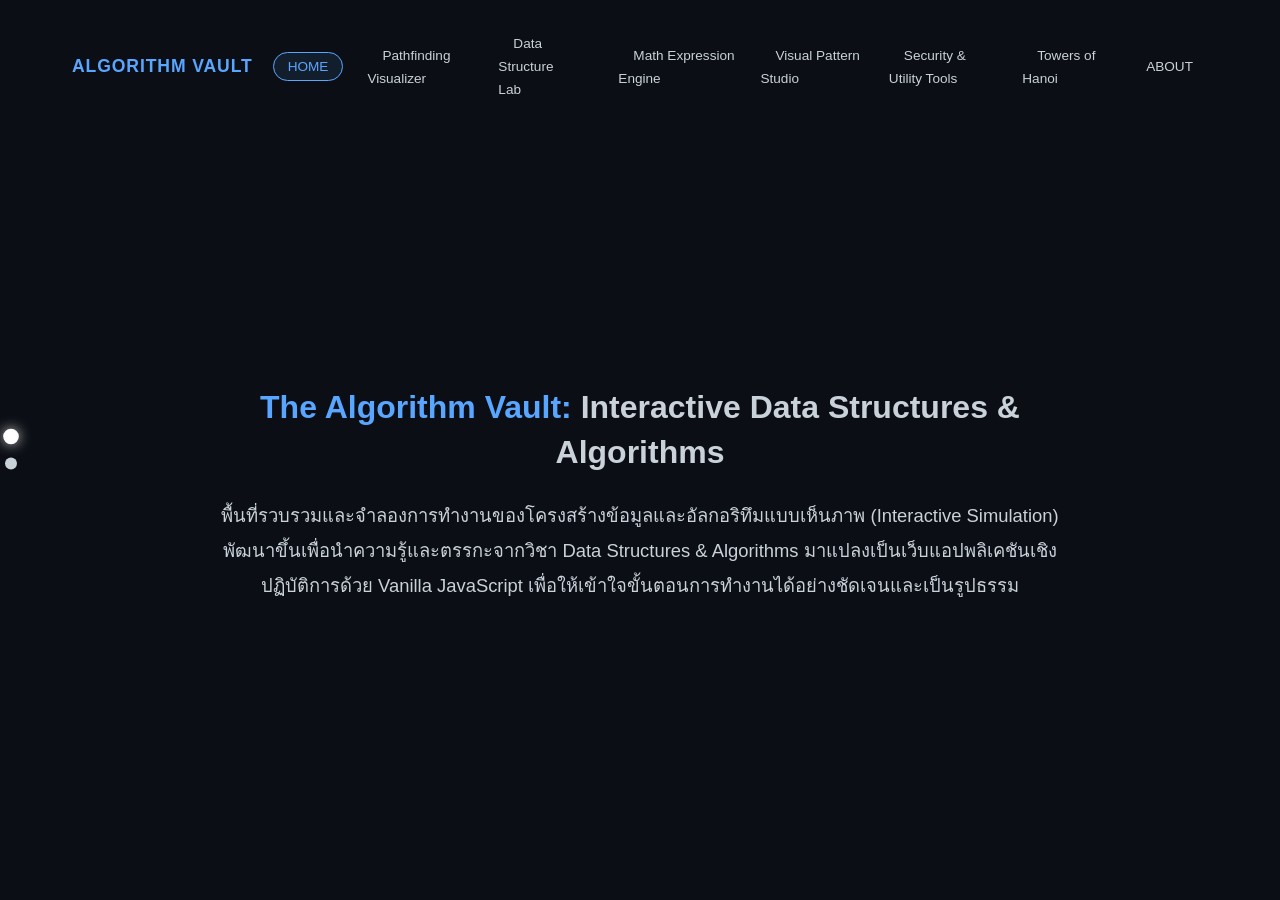
<file: frontend-web/index.html>
<!DOCTYPE html>
<html lang="th">

<head>
    <meta charset="UTF-8">
    <meta name="viewport" content="width=device-width, initial-scale=1.0">
    <title>The Algorithm Vault</title>
    
    <link rel="stylesheet" href="./styles/StyleMenu.css">
    <link rel="stylesheet" href="./styles/StyleIntroduction.css">
    <link rel="stylesheet" href="https://fonts.googleapis.com/css2?family=Material+Symbols+Outlined" />
</head>

<body>
    <nav id="content-placeholder"></nav>

    <nav id="paginative"></nav>

    <div class="container">
        <section class="page one">
            <div class="introduction">
                <h1><span class="h">The Algorithm Vault:</span> Interactive Data Structures & Algorithms</h1>
                <article>
                    พื้นที่รวบรวมและจำลองการทำงานของโครงสร้างข้อมูลและอัลกอริทึมแบบเห็นภาพ (Interactive Simulation) พัฒนาขึ้นเพื่อนำความรู้และตรรกะจากวิชา Data Structures & Algorithms มาแปลงเป็นเว็บแอปพลิเคชันเชิงปฏิบัติการด้วย Vanilla JavaScript เพื่อให้เข้าใจขั้นตอนการทำงานได้อย่างชัดเจนและเป็นรูปธรรม
                </article>
            </div>
        </section>

        <section class="page two">
            <div>
                <h1>The Algorithm Vault</h1>
                <p class="intro">บันทึกการเดินทางจากตรรกะพื้นฐานสู่สถาปัตยกรรมซอฟต์แวร์</p>

                <div class="card-wrapper">

                <div class="grid-container">
                    <div class="card" id="Path" onclick="">
                        <div class="icon-box">
                            <svg viewBox="0 0 24 24" fill="none" stroke="#3fb950" stroke-width="2"
                                stroke-linecap="round" stroke-linejoin="round">
                                <path d="M4 11a9 9 0 0 1 9 9"></path>
                                <path d="M4 4a16 16 0 0 1 16 16"></path>
                                <circle cx="5" cy="19" r="1"></circle>
                            </svg>
                        </div>
                        <h3>Pathfinding Visualizer</h3>
                        <p>การแสดงผล Dijkstra & A* อัลกอริทึมในการค้นหาเส้นทางที่สั้นที่สุด</p>
                        <a href="./workpiece/Pathfinding Visualizer/Layout_Pathfinding_Visualizer.html"
                            class="stretched-link"></a>
                    </div>

                    <div class="card">
                        <div class="icon-box">
                            <svg viewBox="0 0 24 24" fill="none" stroke="#58a6ff" stroke-width="2">
                                <circle cx="18" cy="5" r="3"></circle>
                                <circle cx="6" cy="12" r="3"></circle>
                                <circle cx="18" cy="19" r="3"></circle>
                                <line x1="8.59" y1="13.51" x2="15.42" y2="17.49"></line>
                                <line x1="15.41" y1="6.51" x2="8.59" y2="10.49"></line>
                            </svg>
                        </div>
                        <h3>Data Structure Lab</h3>
                        <p>จำลองการทำงานของ Linked List และ Stack ที่สร้างขึ้นเองด้วย Java</p>
                        <a href="./workpiece/Linked List or Stack/Linked_List_AND_Stack.html"
                            class="stretched-link"></a>
                    </div>

                    <div class="card">
                        <div class="icon-box">
                            <svg viewBox="0 0 24 24" fill="none" stroke="#f0883e" stroke-width="2">
                                <rect x="4" y="2" width="16" height="20" rx="2"></rect>
                                <line x1="8" y1="6" x2="16" y2="6"></line>
                                <line x1="16" y1="14" x2="16" y2="18"></line>
                                <path d="M8 10h.01"></path>
                                <path d="M12 10h.01"></path>
                                <path d="M16 10h.01"></path>
                                <path d="M8 14h.01"></path>
                                <path d="M12 14h.01"></path>
                                <path d="M8 18h.01"></path>
                                <path d="M12 18h.01"></path>
                            </svg>
                        </div>
                        <h3>Math Expression Engine</h3>
                        <p>ระบบแปลง Infix เป็น Postfix และการคำนวณนิพจน์คณิตศาสตร์ที่ซับซ้อน</p>
                        <a href="./workpiece/Infix to Posfix/calculatorlogic.html"
                            class="stretched-link"></a>
                    </div>

                    <div class="card">
                        <div class="icon-box">
                            <svg viewBox="0 0 24 24" fill="none" stroke="#bc8cff" stroke-width="2">
                                <path
                                    d="M12 2l3.09 6.26L22 9.27l-5 4.87 1.18 6.88L12 17.77l-6.18 3.25L7 14.14 2 9.27l6.91-1.01L12 2z">
                                </path>
                            </svg>
                        </div>
                        <h3>Visual Pattern Studio</h3>
                        <p>การสร้างงานศิลปะเชิงเรขาคณิตด้วย Nested Loops และตรรกะคณิตศาสตร์</p>
                        <a href="./workpiece/Neated Loops/Pattern_Studio.html"
                            class="stretched-link"></a>
                    </div>

                    <div class="card">
                        <div class="icon-box">
                            <svg viewBox="0 0 24 24" fill="none" stroke="#ff7b72" stroke-width="2">
                                <rect x="3" y="11" width="18" height="11" rx="2" ry="2"></rect>
                                <path d="M7 11V7a5 5 0 0 1 10 0v4"></path>
                            </svg>
                        </div>
                        <h3>Security & Utility Tools</h3>
                        <p>เครื่องมือเข้ารหัสลับ Caesar Cipher และระบบตรวจสอบ Anagram</p>
                        <a href="./workpiece/Caeser Cipher/CaesarCipher_And_AnagramChecker.html"
                            class="stretched-link"></a>
                    </div>

                    <div class="card">
                        <div class="icon-box">
                            <svg viewBox="0 0 24 24" fill="none" stroke="#d29922" stroke-width="2">
                                <line x1="6" y1="20" x2="6" y2="4"></line>
                                <line x1="12" y1="20" x2="12" y2="4"></line>
                                <line x1="18" y1="20" x2="18" y2="4"></line>
                                <line x1="2" y1="20" x2="22" y2="20"></line>
                                <rect x="9" y="15" width="6" height="2" rx="1"></rect>
                                <rect x="3" y="17" width="6" height="2" rx="1"></rect>
                            </svg>
                        </div>
                        <h3>Towers of Hanoi</h3>
                        <p>การแก้ปัญหาระดับตำนานด้วย Recursion พร้อมแอนิเมชันจำลองการย้ายดิสก์</p>
                        <a href="./workpiece/Tower_Of_Hanoi/TowerOfHanoi.html"
                            class="stretched-link"></a>
                    </div>
                </div>
                </div>
            </div>
        </section>
    </div>

    <script type="module" src="./scripts/PageLayout.js"></script>
</body>

</html>
</file>
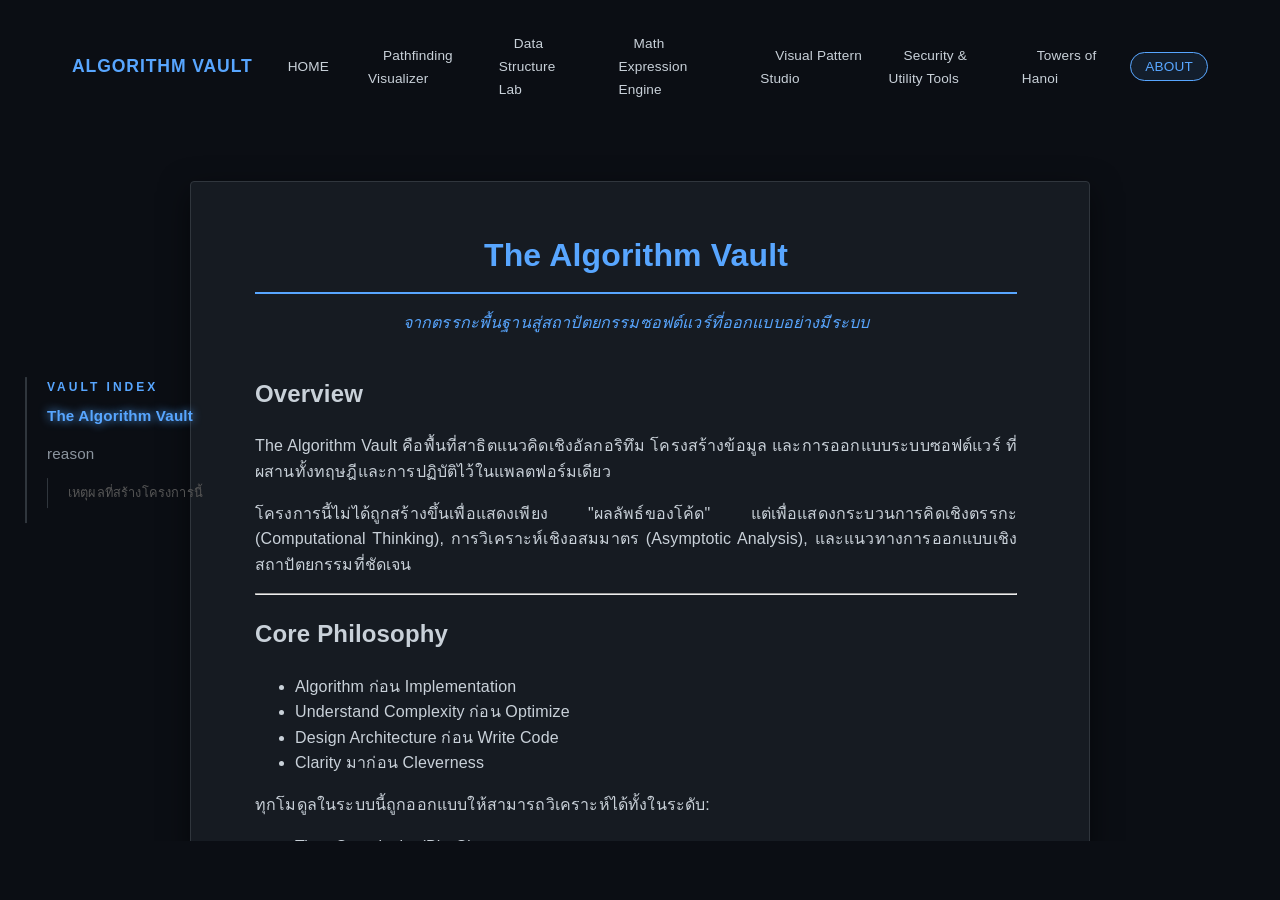
<file: frontend-web/about.html>
<!DOCTYPE html>
<html lang="th">

<head>
    <meta charset="UTF-8">
    <meta name="viewport" content="width=device-width, initial-scale=1.0">
    <title>About - The Algorithm Vault</title>
    <link rel="stylesheet" href="./styles/StyleMenu.css">
    <link rel="stylesheet" href="./styles/stylearticle.css">
    <link rel="stylesheet" href="./styles/StyleIntroduction.css">
    <link rel="stylesheet" href="https://fonts.googleapis.com/css2?family=Material+Symbols+Outlined" />
</head>

<body>
    <nav id="content-placeholder"></nav>
    <div class="container">
        <section class="page two">
            <div class="article-wrapper">
                <nav id="vault-index"></nav>

                <div class="article-content-area">

                    <article class="article-section active" id="theory-section">
                        <div class="explanation-container">

                            <header class="project-header">
                                <h1>The Algorithm Vault</h1>
                                <p class="tagline">
                                    จากตรรกะพื้นฐานสู่สถาปัตยกรรมซอฟต์แวร์ที่ออกแบบอย่างมีระบบ
                                </p>
                            </header>

                            <article class="report-body">

                                <h2>Overview</h2>

                                <p>
                                    The Algorithm Vault คือพื้นที่สาธิตแนวคิดเชิงอัลกอริทึม
                                    โครงสร้างข้อมูล และการออกแบบระบบซอฟต์แวร์
                                    ที่ผสานทั้งทฤษฎีและการปฏิบัติไว้ในแพลตฟอร์มเดียว
                                </p>

                                <p>
                                    โครงการนี้ไม่ได้ถูกสร้างขึ้นเพื่อแสดงเพียง "ผลลัพธ์ของโค้ด"
                                    แต่เพื่อแสดงกระบวนการคิดเชิงตรรกะ (Computational Thinking),
                                    การวิเคราะห์เชิงอสมมาตร (Asymptotic Analysis),
                                    และแนวทางการออกแบบเชิงสถาปัตยกรรมที่ชัดเจน
                                </p>

                                <hr>

                                <h2>Core Philosophy</h2>

                                <ul>
                                    <li>Algorithm ก่อน Implementation</li>
                                    <li>Understand Complexity ก่อน Optimize</li>
                                    <li>Design Architecture ก่อน Write Code</li>
                                    <li>Clarity มาก่อน Cleverness</li>
                                </ul>

                                <p>
                                    ทุกโมดูลในระบบนี้ถูกออกแบบให้สามารถวิเคราะห์ได้ทั้งในระดับ:
                                </p>

                                <ul>
                                    <li>Time Complexity (Big-O)</li>
                                    <li>Space Complexity</li>
                                    <li>Behavioral Characteristics</li>
                                    <li>Correctness & Invariants</li>
                                </ul>

                                <hr>

                                <h2>System Architecture Perspective</h2>

                                <p>
                                    โครงสร้างของโปรเจคแยกส่วน Frontend Logic,
                                    Visualization Layer และ Algorithm Engine ออกจากกันอย่างชัดเจน
                                    เพื่อสะท้อนแนวคิด Clean Architecture
                                </p>

                                <p>
                                    แต่ละโมดูล เช่น Pathfinding Visualizer,
                                    Data Structure Lab หรือ Tower of Hanoi
                                    ถูกพัฒนาให้สามารถขยายต่อยอดได้ในอนาคต
                                    โดยไม่ผูกติดกับ implementation เดียว
                                </p>

                                <hr>

                                <h2>Educational Intent</h2>

                                <p>
                                    แพลตฟอร์มนี้สามารถใช้เป็น:
                                </p>

                                <ul>
                                    <li>สื่อการสอนอัลกอริทึมระดับมหาวิทยาลัย</li>
                                    <li>Lab สำหรับวิเคราะห์พฤติกรรมเชิงทดลอง</li>
                                    <li>Portfolio แสดงแนวคิดเชิงระบบ</li>
                                    <li>พื้นที่ทดลอง heuristic และ optimization</li>
                                </ul>

                                <div class="nav-buttons-container">
                                    <button class="nav-button" onclick="navigatePage(-1)">❮ Back</button>
                                    <button class="nav-button" onclick="navigatePage(1)">Next ❯</button>
                                </div>

                            </article>
                        </div>
                    </article>


                    <article class="article-section" id="code-logic">
                        <div class="explanation-container">

                            <header class="project-header">
                                <h1>เหตุผลที่สร้างโครงการนี้</h1>
                            </header>

                            <article class="report-body">

                                <h2>1. เพื่อเชื่อมทฤษฎีกับการปฏิบัติ</h2>

                                <p>
                                    ในการเรียนรู้ด้านวิทยาการคอมพิวเตอร์
                                    มักเกิดช่องว่างระหว่างทฤษฎีในตำรา
                                    และการนำไปใช้จริงในระบบ
                                </p>

                                <p>
                                    The Algorithm Vault ถูกสร้างขึ้นเพื่อปิดช่องว่างนั้น
                                    โดยทำให้อัลกอริทึมสามารถ "มองเห็น" ได้
                                    ผ่าน Visualization และ Interactive Simulation
                                </p>

                                <hr>

                                <h2>2. เพื่อฝึกการคิดเชิงโครงสร้าง (Structural Thinking)</h2>

                                <p>
                                    มากกว่าการเขียนโค้ดให้ทำงานได้
                                    เป้าหมายคือการออกแบบระบบที่สามารถ:
                                </p>

                                <ul>
                                    <li>อธิบายได้</li>
                                    <li>วิเคราะห์ได้</li>
                                    <li>ขยายได้</li>
                                    <li>พิสูจน์ความถูกต้องได้</li>
                                </ul>

                                <hr>

                                <h2>3. เพื่อพัฒนาแนวคิด Clean Architecture</h2>

                                <p>
                                    โครงสร้างของระบบถูกจัดระเบียบให้แยก Layer ชัดเจน
                                    ระหว่าง:
                                </p>

                                <ul>
                                    <li>Algorithm Core</li>
                                    <li>Data Model</li>
                                    <li>Visualization Engine</li>
                                    <li>UI Layer</li>
                                </ul>

                                <p>
                                    แนวคิดนี้ช่วยให้ระบบสามารถพัฒนาในระยะยาว
                                    โดยไม่เกิด Technical Debt ที่ไม่จำเป็น
                                </p>

                                <hr>

                                <h2>4. วิสัยทัศน์ระยะยาว</h2>

                                <p>
                                    เป้าหมายในอนาคตคือการขยายแพลตฟอร์มให้ครอบคลุม:
                                </p>

                                <ul>
                                    <li>Advanced Graph Algorithms</li>
                                    <li>Dynamic Programming Visualizer</li>
                                    <li>Computational Geometry Lab</li>
                                    <li>Performance Benchmark Dashboard</li>
                                </ul>

                                <p>
                                    เพื่อให้ The Algorithm Vault
                                    เป็นทั้งพื้นที่เรียนรู้
                                    และพื้นที่ทดลองเชิงวิศวกรรมอย่างแท้จริง
                                </p>

                                <hr>

                                <h2>Final Reflection</h2>

                                <p>
                                    โครงการนี้สะท้อนแนวคิดว่า
                                    การพัฒนาซอฟต์แวร์ที่ดี
                                    ไม่ได้เกิดจากเพียงการเขียนโค้ด
                                    แต่เกิดจากการเข้าใจตรรกะพื้นฐานอย่างลึกซึ้ง
                                    และออกแบบระบบอย่างมีวินัย
                                </p>

                                <div class="nav-buttons-container">
                                    <button class="nav-button" onclick="navigatePage(-1)">❮ Back</button>
                                    <button class="nav-button" onclick="navigatePage(1)">Next ❯</button>
                                </div>

                            </article>
                        </div>
                    </article>


                </div>
            </div>
        </section>
    </div>
    <script>
    </script>
    <script type="module" src="./scripts/PageLayout.js"></script>
</body>

</html>
</file>
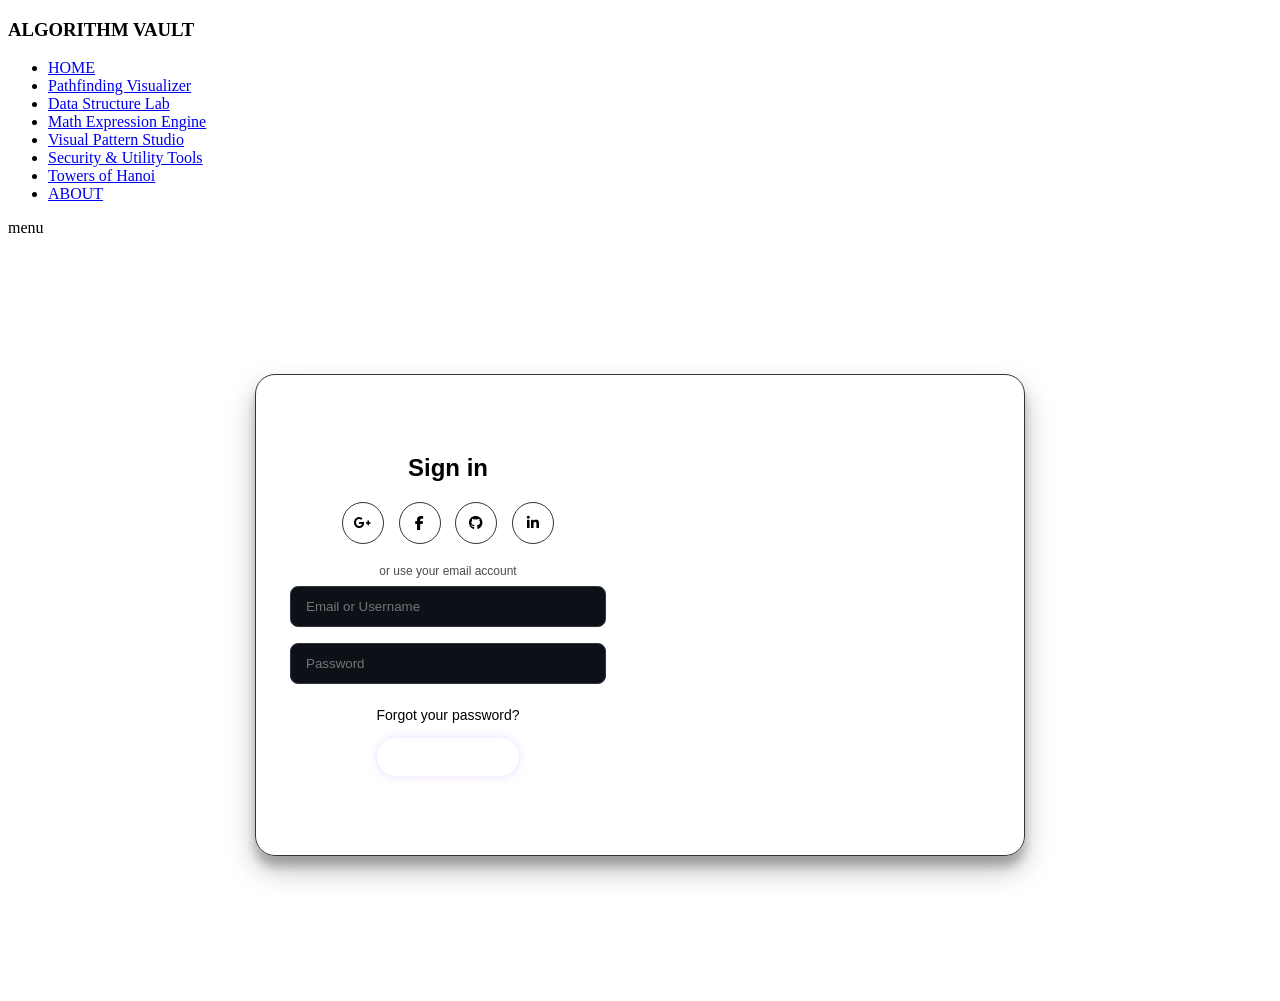
<file: frontend-web/client/login/login.html>
<!DOCTYPE html>
<html lang="th">
<head>
    <meta charset="UTF-8">
    <meta name="viewport" content="width=device-width, initial-scale=1.0">
    <link rel="stylesheet" href="https://cdnjs.cloudflare.com/ajax/libs/font-awesome/6.4.0/css/all.min.css">
    <link rel="stylesheet" href="/frontend-web/client/login/styles/loginstyle.css">
</head>
<body>
    <nav id="content-placeholder"></nav>
    <section class="Longin">
    <div class="container" id="container">
        <div class="form-container sign-up-container">
            <form id="registerForm">
                <h1>Create Account</h1>
                <div class="social-container">
                    <a href="#" class="social"><i class="fab fa-google-plus-g"></i></a>
                    <a href="#" class="social"><i class="fab fa-facebook-f"></i></a>
                    <a href="#" class="social"><i class="fab fa-github"></i></a>
                    <a href="#" class="social"><i class="fab fa-linkedin-in"></i></a>
                </div>
                <span>or use your email for registration</span>
                <input type="text" id="username" placeholder="Name" required />
                <input type="email" id="email" placeholder="Email" required />
                <input type="password" id="password" placeholder="Password" required />
                <button type="submit">Sign Up</button>
            </form>
        </div>

        <div class="form-container sign-in-container">
            <form id="loginForm">
                <h1>Sign in</h1>
                <div class="social-container">
                    <a href="#" class="social"><i class="fab fa-google-plus-g"></i></a>
                    <a href="#" class="social"><i class="fab fa-facebook-f"></i></a>
                    <a href="#" class="social"><i class="fab fa-github"></i></a>
                    <a href="#" class="social"><i class="fab fa-linkedin-in"></i></a>
                </div>
                <span>or use your email account</span>
                <input type="text" id="loginIdentifier" placeholder="Email or Username" required />
                <input type="password" id="loginPassword" placeholder="Password" required />
                <a href="#" class="forgot-password">Forgot your password?</a>
                <button type="submit">Sign In</button>
            </form>
        </div>

        <div class="overlay-container">
            <div class="overlay">
                <div class="overlay-panel overlay-left">
                    <h1>Welcome Back!</h1>
                    <p>To keep connected with us please login with your personal info</p>
                    <button class="ghost" id="signIn">Sign In</button>
                </div>
                <div class="overlay-panel overlay-right">
                    <h1>Hello, Friend!</h1>
                    <p>Enter your personal details and start journey with us</p>
                    <button class="ghost" id="signUp">Sign Up</button>
                </div>
            </div>
        </div>
    </div>

    <div id="successModal" class="modal-overlay">
        <div class="modal-card">
            <div class="icon-box">
                <i id="modalIcon" class="fas fa-check-circle"></i>
            </div>
            <h2 id="modalTitle">Success!</h2>
            <p id="modalMessage">Operation completed successfully.</p>
            <button onclick="closeModal()">Continue</button>
        </div>
    </div>
</section>
    <script src="/frontend-web//client/login/scripts/send_data.js"></script>
    <script type="module" src="/frontend-web/scripts/PageLayout.js"></script>
</body>
</html>
</file>
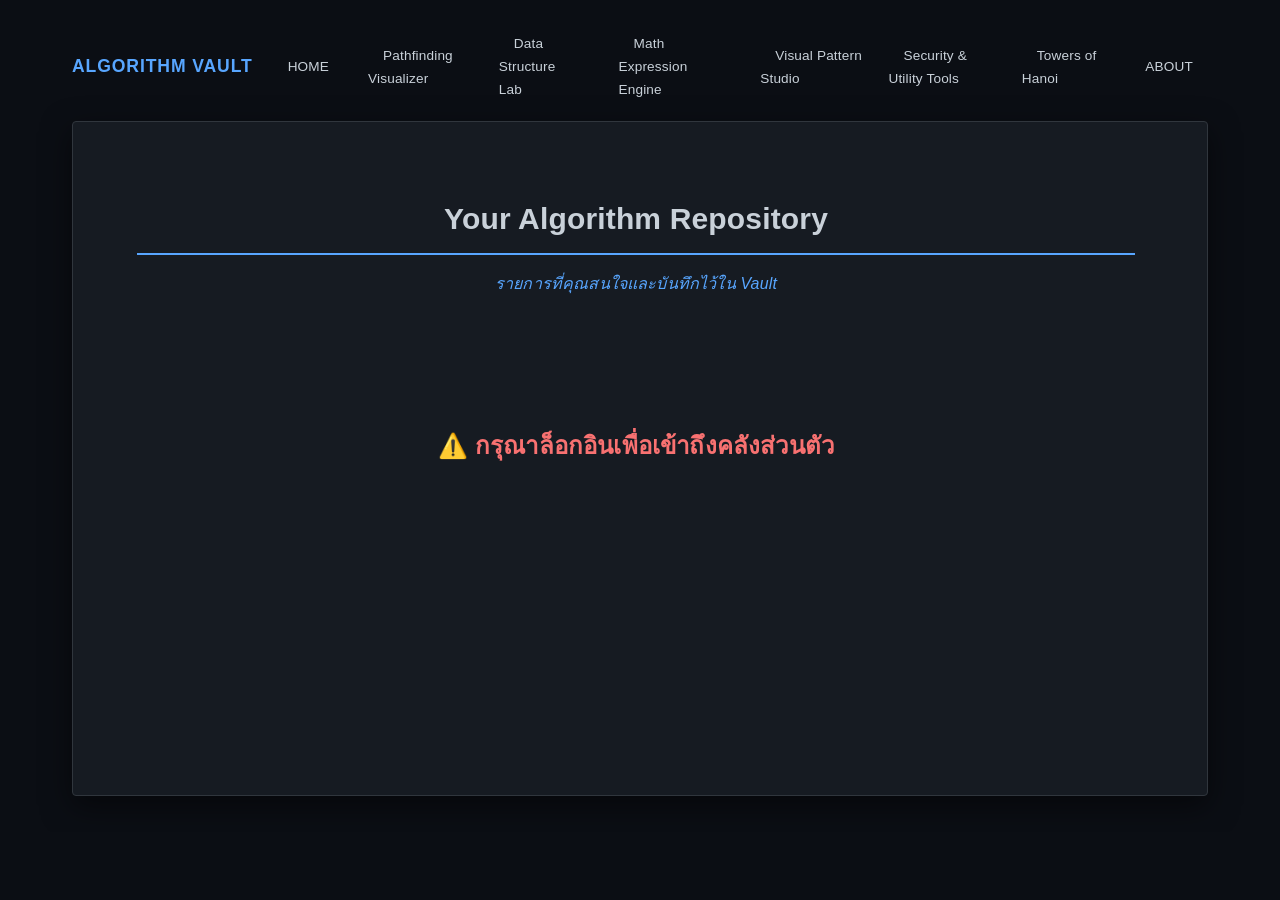
<file: frontend-web/client/profile/favorites.html>
<!DOCTYPE html>
<html lang="th">

<head>
    <meta charset="UTF-8">
    <meta name="viewport" content="width=device-width, initial-scale=1.0">
    <link rel="stylesheet" href="/frontend-web/styles/stylearticle.css">
    <link rel="stylesheet" href="/frontend-web/styles/StyleIntroduction.css">
    <link rel="stylesheet" href="/frontend-web/styles/StyleMenu.css">
    <style>
        .classroom-grid {
            display: grid;
            grid-template-columns: repeat(auto-fill, minmax(300px, 1fr));
            gap: 20px;
            padding: 20px;
        }

        .fav-card {
            background: var(--card-bg);
            border: 1px solid #30363d;
            border-radius: 8px;
            overflow: hidden;
            transition: 0.3s;
            position: relative;
        }

        .fav-card:hover {
            transform: translateY(-5px);
            box-shadow: 0 8px 20px rgba(0, 0, 0, 0.4);
        }

        .card-header {
            height: 100px;
            background: linear-gradient(45deg, var(--neon-blue), var(--neon-purple));
            padding: 15px;
            position: relative;
        }

        .card-header h3 {
            margin: 0;
            color: white;
            font-size: 1.2rem;
        }

        .card-author {
            font-size: 0.8rem;
            color: rgba(255, 255, 255, 0.8);
        }

        .card-body {
            padding: 15px;
            min-height: 80px;
            border-bottom: 1px solid #30363d;
        }

        .card-footer {
            padding: 10px 15px;
            display: flex;
            justify-content: flex-end;
            gap: 15px;
            color: #8b949e;
        }

        .author-pic {
            width: 60px;
            height: 60px;
            border-radius: 50%;
            position: absolute;
            bottom: -30px;
            right: 15px;
            border: 3px solid var(--card-bg);
        }
    </style>
</head>

<body>
    <nav id="content-placeholder"></nav>
    <nav id="paginative"></nav>
    <section class="explanation-container" style="max-width: 1200px;">
        <header class="project-header">
            <h1>Your Algorithm Repository</h1>
            <p class="tagline">รายการที่คุณสนใจและบันทึกไว้ใน Vault</p>
        </header>

        <div id="favorites-grid" class="classroom-grid"
            style="display: grid; grid-template-columns: repeat(auto-fill, minmax(280px, 1fr)); gap: 20px; padding: 20px;">
        </div>


        <script>
            // ในหน้า favorites.html แก้ไขส่วน renderFavorites
            async function renderFavorites() {
                const container = document.getElementById('favorites-grid');
                const userId = localStorage.getItem('user_id');

                if (!userId) {
                    container.innerHTML = `<div style="grid-column: 1/-1; text-align: center; padding: 50px;">
            <h2 style="color: #f87171;">⚠️ กรุณาล็อกอินเพื่อเข้าถึงคลังส่วนตัว</h2>
        </div>`;
                    return;
                }

                try {
                    // 🎯 ดึงข้อมูลจากฐานข้อมูลจริง
                    const response = await fetch(`http://localhost:8000/users/${userId}/favorites`);
                    const favorites = await response.json();

                    if (favorites.length === 0) {
                        container.innerHTML = `<p style="grid-column: 1/-1; text-align: center; color: #8b949e;">คลังข้อมูลในฐานข้อมูลยังว่างเปล่า...</p>`;
                        return;
                    }

                    const colors = ['#1a73e8', '#d93025', '#1e8e3e', '#f29900', '#a142f4'];

                    container.innerHTML = favorites.map((fav, index) => {
                        const headerColor = colors[index % colors.length];
                        return `
                <div class="fav-card">
                    <div class="card-header" style="background: ${headerColor}">
                        <h3>${fav.title}</h3>
                        <p class="card-author">Algorithm Vault DB Source</p>
                        <div class="author-pic">
                            <img src="/frontend-web/assets/default-avatar.png" style="width:100%">
                        </div>
                    </div>
                    <div class="card-body">
                        <p style="color: ${fav.downloaded ? 'var(--neon-green)' : 'var(--neon-blue)'}">
                            <i class="fas ${fav.downloaded ? 'fa-check-circle' : 'fa-heart'}"></i>
                            สถานะ: ${fav.downloaded ? 'ดาวน์โหลดแล้ว' : 'บันทึกในฐานข้อมูลแล้ว'}
                        </p>
                    </div>
                    <div class="card-footer">
                        <a href="${fav.page_path}" style="color: var(--neon-blue); font-weight: bold;">OPEN ENGINE</a>
                        <button onclick="removeFavoriteFromDB(${fav.id})" style="background:none; border:none; color:#f87171; cursor:pointer;">REMOVE</button>
                    </div>
                </div>`;
                    }).join('');
                } catch (err) {
                    container.innerHTML = "เกิดข้อผิดพลาดในการดึงข้อมูลจากเซิร์ฟเวอร์";
                }
            }

            async function removeFavoriteFromDB(favId) {
                if (!confirm("ต้องการลบออกจากฐานข้อมูล?")) return;
                const response = await fetch(`http://localhost:8000/favorites/${favId}`, { method: 'DELETE' });
                if (response.ok) renderFavorites();
            }

            window.onload = renderFavorites;
        </script>
    </section>
    <script type="module" src="/frontend-web/scripts/PageLayout.js"></script>
</body>

</html>
</file>
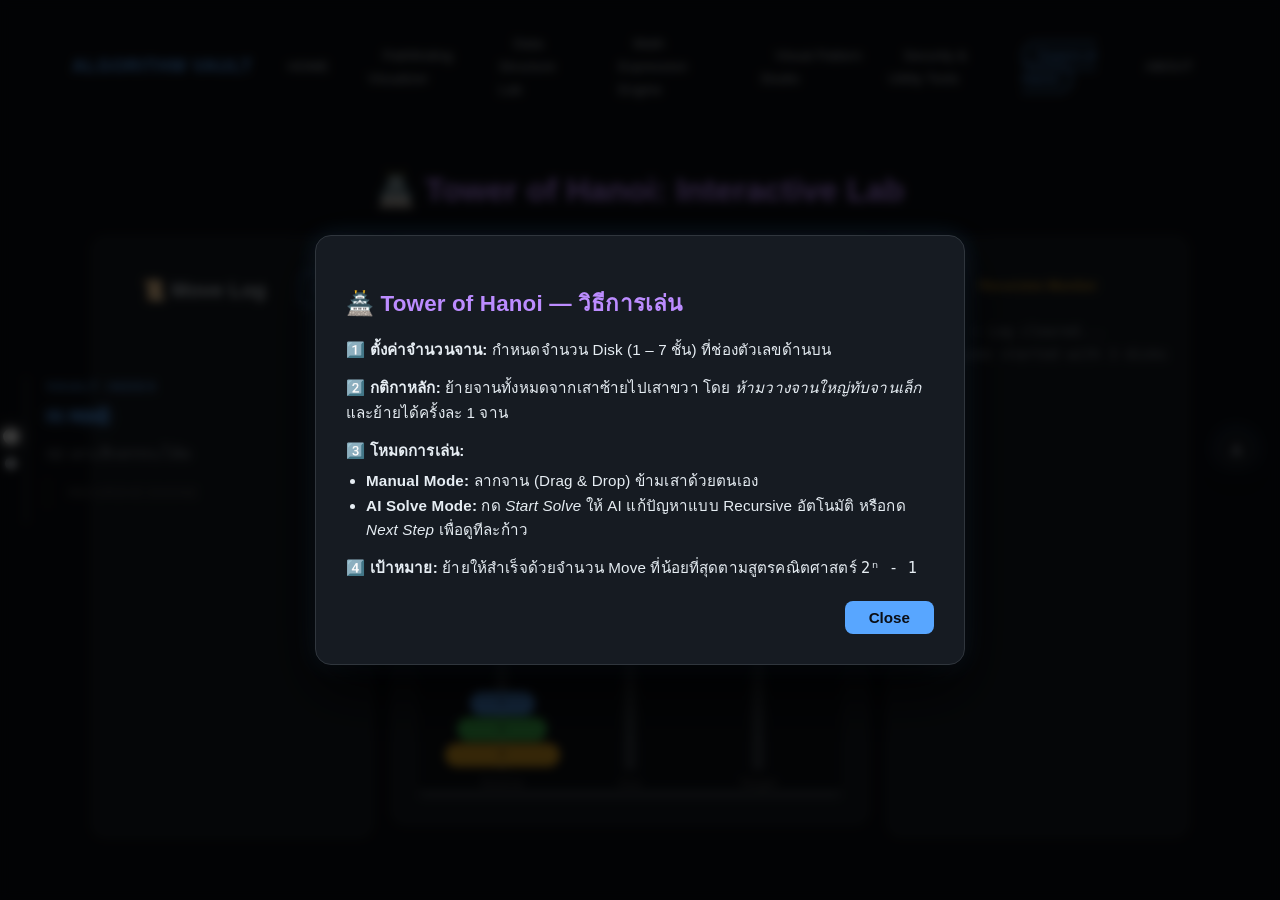
<file: frontend-web/workpiece/Tower_Of_Hanoi/TowerOfHanoi.html>
<!DOCTYPE html>
<html lang="th">

<head>
    <meta charset="UTF-8">
    <meta name="viewport" content="width=device-width, initial-scale=1.0">
    <title>Towers of Hanoi - The Algorithm Vault</title>
    <link rel="stylesheet" href="../../styles/StyleMenu.css">
    <link rel="stylesheet" href="../../styles/StyleIntroduction.css">
    <link rel="stylesheet" href="../../styles/stylearticle.css">
    <link rel="stylesheet" href="./styles/styles.css">
    <link rel="stylesheet" href="https://fonts.googleapis.com/css2?family=Material+Symbols+Outlined" />
</head>

<body>
    <nav id="content-placeholder"></nav>

    <nav id="paginative"></nav>


    <div class="container">
        <section class="page one" style="display: block;">
            <h1 style="text-align:center; color: var(--neon-purple);">🏯 Tower of Hanoi: Interactive Lab</h1>
            <div class="hanoi-main-grid">
                <aside class="hanoi-history-container">
                    <h3>📜 Move Log <button id="hanoi-clear-btn" style="font-size: 10px; float: right;">Clear</button>
                    </h3>
                    <ul id="hanoi-history-list"></ul>
                </aside>

                <main class="hanoi-work-zone">
                    <div class="hanoi-stats">
                        <span style="color: var(--neon-blue);">Moves: <b id="current-moves">0</b></span>
                        <span style="color: var(--neon-yellow);">Best Possible: <b id="min-moves">7</b></span>
                    </div>

                    <div class="hanoi-controls">
                        <input type="number" id="hanoi-disk-input" value="3" min="1" max="7" style="width: 80px;"
                            onchange="ui.resetHanoi()">
                        <button id="hanoi-step-btn"
                            style="border-color: var(--neon-yellow); color: var(--neon-yellow);">Next Step ⟹</button>
                        <button id="hanoi-start-btn"
                            style="border-color: var(--neon-blue); color: var(--neon-blue);">Start Solve</button>
                        <button id="hanoi-reset-btn" onclick="ui.resetHanoi()"
                            style="border-color: #f85149; color: #f85149;">Reset Game</button>
                    </div>

                    <div id="hanoi-status-text" class="hanoi-status">ลากจานเพื่อเริ่มเล่น หรือกด Solve เพื่อให้ AI
                        ช่วย...</div>

                    <div class="tower-canvas" id="hanoi-canvas">
                        <div id="pole-0" class="tower-pole" ondrop="handleDrop(event)" ondragover="allowDrop(event)"
                            ondragleave="handleLeave(event)">
                            <small style="position:absolute; bottom:-25px; color:#555;">Source</small>
                        </div>
                        <div id="pole-1" class="tower-pole" ondrop="handleDrop(event)" ondragover="allowDrop(event)"
                            ondragleave="handleLeave(event)">
                            <small style="position:absolute; bottom:-25px; color:#555;">Aux</small>
                        </div>
                        <div id="pole-2" class="tower-pole" ondrop="handleDrop(event)" ondragover="allowDrop(event)"
                            ondragleave="handleLeave(event)">
                            <small style="position:absolute; bottom:-25px; color:#555;">Target</small>
                        </div>
                    </div>
                </main>

                <section class="hanoi-monitor-area">
                    <div class="hanoi-monitor-box">
                        <h5 style="color: var(--neon-yellow);">Recursive Monitor</h5>
                        <div id="hanoi-logic-view"
                            style="font-family: monospace; font-size: 0.85em; color: #8b949e; height: 500px; overflow-y: auto;">
                            <div>> Ready...</div>
                        </div>
                    </div>
                </section>
            </div>
        </section>

        <section class="page two">
            <div class="article-wrapper">

                <nav id="vault-index"></nav>

                <div class="article-content-area">


                    <article class="article-section active" id="theory-section">

                        <div class="explanation-container">

                            <header class="project-header">
                                <h1>Tower of Hanoi : Deep Theoretical & Computational Analysis</h1>
                                <p class="tagline">
                                    Recursive Structure, Exponential Growth, Memory Model และ State Space Complexity
                                </p>
                            </header>

                            <article class="report-body">

                                <h2>Abstract</h2>
                                <p>
                                    บทความนี้วิเคราะห์อัลกอริทึม Tower of Hanoi ทั้งในเชิงคณิตศาสตร์และเชิงคำนวณ
                                    ครอบคลุม Recurrence Relation,
                                    Closed-form solution,
                                    Exponential Time Complexity,
                                    Stack Memory Behavior,
                                    และ State Space Explosion
                                    พร้อมเชื่อมโยงกับ implementation ใน Interactive Lab
                                </p>

                                <hr>

                                <h2>1. Formal Recursive Model</h2>

                                <div class="formula-block">
                                    <span class="math">
                                        T(n) = 2T(n-1) + 1
                                    </span>
                                </div>

                                <p>
                                    โดยมี base case:
                                </p>

                                <div class="formula-block">
                                    <span class="math">
                                        T(1) = 1
                                    </span>
                                </div>

                                <p>
                                    Closed-form solution:
                                </p>

                                <div class="formula-block">
                                    <span class="math">
                                        T(n) = 2^n - 1
                                    </span>
                                </div>

                                <hr>

                                <h2>2. Mathematical Induction Proof</h2>

                                <p><b>Base Case:</b></p>

                                <div class="formula-block">
                                    <span class="math">
                                        2¹ - 1 = 1 ✓
                                    </span>
                                </div>

                                <p><b>Inductive Step:</b></p>

                                <div class="formula-block">
                                    <span class="math">
                                        T(k+1) = 2(2^k -1)+1 = 2^(k+1)-1
                                    </span>
                                </div>

                                <hr>

                                <h2>3. Time Complexity Analysis</h2>

                                <h3>Worst-case</h3>

                                <div class="formula-block">
                                    <span class="math">
                                        Θ(2^n)
                                    </span>
                                </div>

                                <p>
                                    Tower of Hanoi ไม่มี average-case หรือ best-case
                                    เพราะทุกกรณีต้องทำครบทุกขั้นตอน
                                </p>

                                <hr>

                                <h2>4. Space Complexity (Call Stack Analysis)</h2>

                                <ul>
                                    <li>Maximum recursion depth = n</li>
                                    <li>Each stack frame → O(1)</li>
                                </ul>

                                <div class="formula-block">
                                    <span class="math">
                                        Space = O(n)
                                    </span>
                                </div>

                                <p>
                                    แม้ time จะเป็น exponential
                                    แต่ memory โตแบบ linear
                                </p>

                                <hr>

                                <h2>5. State Space Explosion</h2>

                                <p>
                                    แต่ละจานสามารถอยู่ได้ 3 เสา
                                </p>

                                <div class="formula-block">
                                    <span class="math">
                                        |State Space| ≤ 3^n
                                    </span>
                                </div>

                                <p>
                                    แต่ optimal path มีความยาวเพียง:
                                </p>

                                <div class="formula-block">
                                    <span class="math">
                                        2^n - 1
                                    </span>
                                </div>

                                <hr>

                                <h2>6. Recursion Tree Interpretation</h2>

                                <p>
                                    โครงสร้างการเรียกเป็น Binary Recursion Tree
                                </p>

                                <div class="formula-block">
                                    <span class="math">
                                        Nodes ≈ 2^n
                                    </span>
                                </div>

                                <p>
                                    ซึ่งเป็นเหตุผลของ exponential growth
                                </p>

                                <hr>

                                <h2>Conclusion</h2>

                                <p>
                                    Tower of Hanoi เป็นตัวอย่างคลาสสิกของ
                                    Exponential Recursive Algorithm
                                    ที่มี Closed-form solution ชัดเจน
                                    และใช้สอนเรื่อง Big-O,
                                    Induction,
                                    Recursion Tree,
                                    และ Stack Memory ได้อย่างมีประสิทธิภาพ
                                </p>

                                <div class="nav-buttons-container">
                                    <button class="nav-button" onclick="navigatePage(-1)">❮ Back</button>
                                    <button class="nav-button" onclick="navigatePage(1)">Next ❯</button>
                                </div>

                            </article>
                        </div>
                    </article>


                    <!-- ================================================= -->
                    <!-- =============== RECURSIVE ENGINE ================= -->
                    <!-- ================================================= -->

                    <article class="article-section" id="code-logic">

                        <div class="explanation-container">

                            <header class="project-header">
                                <h1>HanoiSolver.js : Recursive Engine Deconstruction</h1>
                            </header>

                            <article class="report-body">

                                <h2>1. Core Recursive Function</h2>

                                <div class="formula-block">
                                    <span class="math">
                                        moveStack(n, target)
                                    </span>
                                </div>

                                <p>
                                    Algorithm:
                                </p>

                                <ol>
                                    <li>ถ้า n = 0 → return</li>
                                    <li>ย้าย n-1 ไป auxiliary</li>
                                    <li>ย้ายจาน n ไป target</li>
                                    <li>ย้าย n-1 ทับตาม</li>
                                </ol>

                                <hr>

                                <h2>2. Arbitrary-State Solver</h2>

                                <p>
                                    เวอร์ชันใน Lab รองรับสถานะเริ่มต้นใดๆ
                                </p>

                                <ul>
                                    <li>ค้นหาตำแหน่งจาน n</li>
                                    <li>คำนวณ auxiliary pole</li>
                                    <li>แก้แบบ recursive จากสถานะปัจจุบัน</li>
                                </ul>

                                <p>
                                    ทำให้สามารถ Resume จาก state กลางเกมได้
                                </p>

                                <hr>

                                <h2>3. Behavioral Insight</h2>

                                <p>
                                    AI Solve ทำงานตามลำดับ optimal
                                    และจะทำครบ 2^n - 1 moves เสมอ
                                </p>

                                <hr>

                                <h2>4. Memory vs Time Contrast</h2>

                                <table>
                                    <thead>
                                        <tr>
                                            <th>Metric</th>
                                            <th>Growth</th>
                                        </tr>
                                    </thead>
                                    <tbody>
                                        <tr>
                                            <td>Time</td>
                                            <td>Θ(2^n)</td>
                                        </tr>
                                        <tr>
                                            <td>Space</td>
                                            <td>O(n)</td>
                                        </tr>
                                    </tbody>
                                </table>

                                <hr>

                                <h2>Key Insight สำหรับผู้เรียนขั้นสูง</h2>

                                <ul>
                                    <li>Exponential growth ไม่ได้หมายถึง memory exponential</li>
                                    <li>Recursion depth ≠ total calls</li>
                                    <li>Binary recursion tree อธิบาย complexity ได้ชัด</li>
                                    <li>Closed-form ช่วยยืนยัน recurrence correctness</li>
                                </ul>

                                <div class="nav-buttons-container">
                                    <button class="nav-button" onclick="navigatePage(-1)">❮ Back</button>
                                    <button class="nav-button" onclick="navigatePage(1)">Next ❯</button>
                                </div>

                            </article>
                        </div>
                    </article>

                </div>
            </div>
        </section>
        <nav id="menuactive"></nav>

    </div>

    <script type="module" src="./scripts/scriptsHanoi.js"></script>
    <script type="module" src="../../scripts/PageLayout.js"></script>

</body>

</html>
</file>
<file: frontend-web/styles/StyleMenu.css>
/* StyleMenu.css - Clean Native CSS */

:root {
  --bg-color: #0b0e14;
  --card-bg: #161b22;
  --neon-blue: #58a6ff;
  --neon-green: #3fb950;
  --neon-purple: #bc8cff;
  --text-main: #c9d1d9;
  --neon-yellow: #d29922;
  --neon-red: #ff3333;
}

* {
  box-sizing: border-box;
}

html,
body {
  background-color: var(--bg-color);
  color: var(--text-main);
  font-family: -apple-system, BlinkMacSystemFont, "Segoe UI", Roboto, "Helvetica Neue", Arial, sans-serif;
  margin: 0;
  padding: 16px 36px;
  line-height: 1.7;
  overflow: hidden;
  scrollbar-width: none;
  -ms-overflow-style: none;
}

html::-webkit-scrollbar,
body::-webkit-scrollbar {
  display: none;
}

a {
  text-decoration: none;
  color: inherit;
}

/* --- Navigation Bar --- */
.nav-bar {
  display: flex;
  justify-content: space-between;
  align-items: center;
  position: relative;
  width: 100%;
  max-width: 1500px;
  margin: 0 auto 20px auto;
  padding: 0;
  color: var(--neon-blue);
  font-size: 1.2rem;
  background: transparent;
  z-index: 100;
}

.account {
  width: 1.8em;
  height: 1.8em;
  border: 1px #555 solid;
  border-radius: 50%;
  cursor: pointer;
  transition: all 0.25s ease;
}

.account:hover {
  box-shadow: 0 0 15px var(--neon-blue);
}

.rainbow {
  font-size: 1.1rem;
  font-weight: 800;
  letter-spacing: 0.05em;
  animation: rainbow 6s linear infinite;
  white-space: nowrap;
  margin: 0;
}

@keyframes rainbow {
  100% {
    filter: hue-rotate(360deg);
  }
}

.list-items {
  font-size: 0.85rem;
  list-style: none;
  display: flex;
  gap: 1.5rem;
  color: var(--text-main);
  align-items: center;
  margin: 0;
  margin-left: 20px;
  padding: 0;
}

.list-items li {
  transition: transform 0.2s ease;
}

.list-items li:hover {
  transform: translateY(-2px);
}

.list-items li:active {
  filter: brightness(0.85);
}

.list-items .list-windown {
  color: var(--text-main);
  padding: 6px 14px;
  border-radius: 20px;
  border: 1px solid transparent;
  transition: all 0.25s ease;
  font-weight: 500;
}

.list-items .list-windown.selected {
  border-color: var(--neon-blue);
  color: var(--neon-blue);
  background-color: rgba(88, 166, 255, 0.1);
}

.list-items .list-windown:hover {
  border-color: var(--neon-blue);
  color: var(--neon-blue);
  background-color: rgba(88, 166, 255, 0.12);
}

/* --- Floating Side Actions --- */
.bar-list {
  position: fixed;
  right: 25px;
  top: 50%;
  z-index: 1001;
  transform: translateY(-50%);
  text-align: left;
}

.bar-list .list-bar {
  display: flex;
  flex-direction: column;
  gap: 20px;
  list-style: none;
  margin: 0;
  padding: 0;
}

.list-bar .bar {
  height: 38px;
  width: 38px;
  box-shadow: 0 10px 15px rgba(0, 0, 0, 0.5), 0 0 20px rgba(88, 166, 255, 0.3);
  border-radius: 50%;
  display: flex;
  align-items: center;
  justify-content: center;
  background: var(--card-bg);
  border: 1px solid #30363d;
  color: var(--text-main);
  cursor: pointer;
  transition: all 0.25s ease;
  font-size: 1.2rem;
}

.list-bar .bar:hover {
  border-color: var(--neon-blue);
  color: var(--neon-blue);
  transform: scale(1.1);
  box-shadow: 0 0 20px var(--neon-blue);
}

.list-bar .bar:active {
  transform: scale(0.95);
}

/* --- Account Modal --- */
.account-modal {
  position: fixed;
  top: 80px;
  right: 25px;
  width: 340px;
  background-color: #161b22;
  border: 1px solid #30363d;
  border-radius: 20px;
  padding: 24px;
  box-shadow: 0 15px 40px rgba(0, 0, 0, 0.7);
  z-index: 2000;
  display: none;
}

.account-modal.active {
  display: block;
  animation: slideIn 0.25s ease-out;
}

.modal-email {
  color: #8b949e;
  font-size: 0.9rem;
  margin-bottom: 15px;
}

.modal-profile-img {
  width: 80px;
  height: 80px;
  border-radius: 50%;
  border: 3px solid var(--neon-blue);
  margin: 10px auto;
  object-fit: cover;
}

.modal-greeting {
  font-size: 1.3rem;
  margin: 10px 0;
  color: #ffffff;
}

.manage-btn {
  background: transparent;
  border: 1px solid #8b949e;
  color: var(--neon-blue);
  padding: 8px 18px;
  border-radius: 20px;
  margin: 15px 0;
  cursor: pointer;
  width: 80%;
  font-weight: 500;
  transition: all 0.2s ease;
}

.manage-btn:hover {
  border-color: var(--neon-blue);
  background: rgba(88, 166, 255, 0.1);
}

.modal-footer-btns {
  display: flex;
  background: #0d1117;
  border-radius: 0 0 20px 20px;
  margin: 20px -24px -24px -24px;
  overflow: hidden;
  border-top: 1px solid #30363d;
}

.footer-btn {
  flex: 1;
  padding: 16px;
  border: none;
  background: transparent;
  color: white;
  cursor: pointer;
  display: flex;
  align-items: center;
  justify-content: center;
  gap: 8px;
  transition: 0.2s;
  font-size: 0.9rem;
}

.footer-btn:hover {
  background: rgba(255, 255, 255, 0.05);
}

.modal-close {
  position: absolute;
  top: 15px;
  right: 18px;
  background: transparent;
  border: none;
  color: #8b949e;
  font-size: 1.4rem;
  cursor: pointer;
}

.modal-close:hover {
  color: white;
}

@keyframes slideIn {
  from {
    opacity: 0;
    transform: translateY(-10px);
  }
  to {
    opacity: 1;
    transform: translateY(0);
  }
}

/* --- Popup Modal System --- */
.popup-overlay {
  position: fixed;
  inset: 0;
  background: rgba(0, 0, 0, 0.75);
  display: flex;
  justify-content: center;
  align-items: center;
  opacity: 0;
  visibility: hidden;
  transition: opacity 0.25s ease, visibility 0.25s ease;
  z-index: 9999;
  backdrop-filter: blur(5px);
  padding: 20px;
}

.popup-overlay.active {
  opacity: 1;
  visibility: visible;
}

.popup-box {
  width: min(650px, 92vw);
  max-height: 82vh;
  background: #161b22;
  border: 1px solid #30363d;
  border-radius: 16px;
  padding: 30px;
  position: relative;
  box-shadow: 0 25px 60px rgba(0, 0, 0, 0.85), 0 0 25px rgba(88, 166, 255, 0.15);
  display: flex;
  flex-direction: column;
  transform: scale(0.92);
  transition: transform 0.25s cubic-bezier(0.2, 0, 0, 1);
}

.popup-overlay.active .popup-box {
  transform: scale(1);
}

.popup-content {
  flex: 1;
  overflow-y: auto;
  margin: 0;
  padding-right: 10px;
  color: #e6edf3;
}

.popup-close {
  align-self: flex-end;
  margin-top: 20px;
  padding: 8px 24px;
  background: var(--neon-blue);
  color: #0b0e14;
  border: none;
  border-radius: 8px;
  cursor: pointer;
  font-weight: 700;
  font-size: 0.95rem;
  transition: all 0.2s ease;
}

.popup-close:hover {
  filter: brightness(1.15);
  box-shadow: 0 0 15px var(--neon-blue);
}

.hamburger {
  display: none !important;
}

/* --- Mobile / Tablet Responsive Breakpoints --- */
@media (max-width: 1100px) {
  body {
    padding: 16px 20px;
  }

  .bar-list {
    display: none;
  }

  .hamburger {
    display: block !important;
    cursor: pointer;
    font-size: 28px;
    color: var(--text-main);
    user-select: none;
  }

  .list-items {
    display: none;
    position: absolute;
    top: 50px;
    right: 0;
    width: 240px;
    background: #161b22;
    border: 1px solid #30363d;
    border-radius: 12px;
    box-shadow: 0 15px 35px rgba(0, 0, 0, 0.7);
    flex-direction: column;
    gap: 0;
    padding: 10px 0;
  }

  .list-items.active {
    display: flex;
  }

  .list-items li {
    width: 100%;
  }

  .list-items .list-windown {
    display: block;
    width: 100%;
    border-radius: 0;
    padding: 10px 20px;
    text-align: left;
    border: none;
  }

  .list-items .list-windown:hover {
    background: rgba(88, 166, 255, 0.15);
  }
}
</file>
<file: frontend-web/styles/StyleIntroduction.css>
/* StyleIntroduction.css - Clean Native Flat CSS */

.container {
  height: 80vh;
  max-width: 1300px;
  margin: 0 auto;
  padding: 0 20px;
  text-align: center;
  overflow-y: scroll;
  scroll-snap-type: y mandatory;
  scroll-behavior: smooth;
  scrollbar-width: none;
  -ms-overflow-style: none;
}

.container::-webkit-scrollbar {
  display: none;
}

.page {
  min-height: 80vh;
  display: flex;
  flex-direction: column;
  justify-content: center;
  align-items: center;
  scroll-snap-align: start;
  scroll-snap-stop: always;
  padding: 20px 0;
  box-sizing: border-box;
  position: relative;
}

/* --- Section 1: Hero Introduction (ลอยตรงกลาง ไม่มีกรอบบล็อก) --- */
.page.one {
  font-size: 1rem;
}

.introduction {
  max-width: 900px;
  margin: 0 auto;
  text-align: center;
}

.one h1,
.introduction h1 {
  font-size: 2rem;
  font-weight: 700;
  color: var(--text-main);
  margin-bottom: 24px;
  line-height: 1.4;
}

.one h1 span,
.one h1 .h,
.introduction h1 .h {
  color: var(--neon-blue);
}

.one article,
.introduction article {
  color: var(--text-main);
  font-size: 1.15rem;
  line-height: 1.9;
  margin: 0 auto;
  max-width: 850px;
}

.one article strong,
.introduction article strong {
  color: var(--neon-green);
  font-weight: 600;
}

/* --- Section 2: Vault Cards Grid --- */
.page.two {
  padding: 40px 0;
}

.two h1,
.page.two h1 {
  text-align: center;
  color: var(--neon-blue);
  font-size: 2rem;
  font-weight: 700;
  margin: 0 0 10px 0;
}

.two .intro,
.page.two .intro {
  text-align: center;
  margin-bottom: 35px;
  color: #8b949e;
  font-size: 1rem;
}

.card-wrapper {
  width: 100%;
}

.grid-container {
  display: grid;
  grid-template-columns: repeat(auto-fit, minmax(300px, 1fr));
  gap: 25px;
  max-width: 1200px;
  margin: 0 auto;
  padding-bottom: 40px;
}

.card {
  background: var(--card-bg);
  border: 1px solid #30363d;
  border-radius: 12px;
  padding: 24px 20px;
  text-align: center;
  transition: transform 0.3s ease, box-shadow 0.3s ease, border-color 0.3s ease;
  cursor: pointer;
  position: relative;
  display: flex;
  flex-direction: column;
  align-items: center;
}

.card:hover {
  transform: translateY(-8px);
  box-shadow: 0 10px 25px rgba(0, 0, 0, 0.6), 0 0 15px var(--neon-blue);
  border-color: var(--neon-blue);
}

.icon-box {
  width: 70px;
  height: 70px;
  margin: 0 auto 15px;
  display: flex;
  align-items: center;
  justify-content: center;
}

.card svg {
  width: 46px;
  height: 46px;
}

.card h3 {
  margin: 10px 0 6px 0;
  color: #ffffff;
  font-size: 1.2rem;
  font-weight: 600;
}

.card p {
  font-size: 0.95rem;
  color: #8b949e;
  line-height: 1.5;
  margin: 0;
}

.stretched-link::after {
  content: "";
  position: absolute;
  top: 0;
  left: 0;
  right: 0;
  bottom: 0;
  z-index: 1;
}

/* --- Pagination Dots --- */
.pagination {
  position: fixed;
  left: 5px;
  top: 50%;
  transform: translateY(-50%);
  display: flex;
  flex-direction: column;
  gap: 15px;
  z-index: 9999;
}

.dot {
  width: 12px;
  height: 12px;
  background-color: var(--text-main);
  border-radius: 50%;
  cursor: pointer;
  transition: all 0.3s ease;
}

.dot:hover {
  background-color: var(--neon-blue);
}

.dot.selected {
  background-color: white;
  transform: scale(1.3);
  box-shadow: 0 0 10px rgba(255, 255, 255, 0.8);
}

/* --- Responsive Breakpoints --- */
@media (max-width: 700px) {
  .container {
    height: 82vh;
    padding: 0 10px;
  }

  .page {
    min-height: 82vh;
  }

  .one h1,
  .introduction h1 {
    font-size: 1.5rem;
  }

  .one article,
  .introduction article {
    font-size: 0.95rem;
    line-height: 1.7;
  }

  .grid-container {
    grid-template-columns: 1fr;
    max-width: 380px;
  }

  .pagination {
    display: none;
  }
}
</file>
<file: frontend-web/styles/stylearticle.css>
/* stylearticle.css - Research Edition */

/* ===== GPT Typography System ===== */

html {
    font-size: 16px; /* Base size แบบ ChatGPT */
}

body {
    font-family:
        -apple-system,
        BlinkMacSystemFont,
        "Segoe UI",
        "Inter",
        "Noto Sans Thai",
        "Noto Sans",
        "Helvetica Neue",
        Arial,
        sans-serif;
        
    font-size: 1rem;          /* 16px */
    line-height: 1.7;
    letter-spacing: 0.01em;
}

.explanation-container {
    background-color: var(--card-bg);
    border: 1px solid #30363d;
    border-radius: 4px; /* ลดความโค้งให้ดูเป็นทางการ */
    padding: 3rem 4rem; /* เพิ่มพื้นที่ขอบกระดาษ */
    margin: 20px auto;
    max-width: 900px; /* กำหนดความกว้างมาตรฐานการอ่าน */
    min-width: auto !important; /* ยกเลิก 120em เดิมที่ทำให้หน้าจอกว้างเกินไป */
    font-size: 1rem; 
    box-shadow: 0 10px 30px rgba(0,0,0,0.5);
    line-height: 1.6; /* ระยะบรรทัดเพื่อการอ่านที่ง่าย */
    text-align: justify; /* จัดชิดขอบซ้าย-ขวาแบบงานวิจัย */
    
      
    /* --- ส่วนที่แก้ไข: เปิด Scrollbar ภายใน --- */
    height: 75vh;             /* ความสูงคงที่ */
    overflow-y: auto;         /* เปิด Scrollbar แนวตั้ง */
    scrollbar-gutter: stable; /* ป้องกันเนื้อหากระตุกเวลา scrollbar ปรากฏ */
    
    /* ปิดแอนิเมชันจางภายใน เพื่อให้ตัวอักษรชัดเจนตลอดการอ่าน */
    animation: none !important; 
    opacity: 1 !important;
    transform: none !important;

   
}
/* --- ตกแต่ง Scrollbar ให้เป็นสไตล์นีออน --- */
.explanation-container::-webkit-scrollbar {
    width: 8px;
}


/* หัวข้อรายงาน */
.project-header h1 {
    font-size: 1.875rem;   /* ~30px แบบ GPT */
    font-weight: 600;
    color: var(--text-main);
    border-bottom: 2px solid var(--neon-blue);
    padding-bottom: 10px;
    margin-bottom: 5px;
    text-align: center;
}

.project-header .tagline {
    text-align: center;
    color: var(--neon-blue);
    font-style: italic;
    margin-bottom: 40px;
}

/* ปรับปรุงส่วนเนื้อหาที่อยู่ใน <pre> ให้ดูเหมือน Paragraph ปกติ */
.algorithm-brief pre {
    white-space: pre-wrap; /* ให้ตัวอักษรตัดบรรทัดใหม่ */
    font-family: "Segoe UI", Tahoma, sans-serif; /* ใช้ฟอนต์หลักแทน Monospace ในส่วนคำอธิบาย */
    font-size: 1rem;
    color: var(--text-main);
    background: transparent;
    padding: 0;
    margin: 20px 0;
}

/* จัดการตารางให้ดูเป็นสไตล์วิชาการ (Academic Table) */
table {
    width: 100%;
    border-collapse: collapse;
    margin: 30px 0;
    background-color: transparent !important;
}

th {
    background-color: #1c2128 !important;
    border-bottom: 2px solid var(--neon-blue) !important;
    color: var(--neon-blue);
    padding: 12px;
}

td {
    border-bottom: 1px solid #30363d !important;
    padding: 12px;
    border-left: none !important;
    border-right: none !important;
}

/* ส่วนของ Code Card ให้ดูเหมือนภาพประกอบ (Figures) */
.code-card {
    border: 1px solid #30363d;
    margin: 20px 0;
}

.code-label {
    background: #0d1117;
    text-transform: uppercase;
    letter-spacing: 1px;
    font-size: 0.75rem;
}

/* วิเคราะห์ความซับซ้อน */
.analysis-card {
    border-left: 4px solid var(--neon-blue);
    margin-bottom: 15px;
}
/* เพิ่มเติมใน stylearticle.css */
.math {
    font-family: "Times New Roman", Times, serif;
    font-style: italic;
    font-size: 1.1em;
    color: var(--neon-blue);
}

.formula-block {
    background: rgba(0, 0, 0, 0.2);
    padding: 15px;
    border-radius: 8px;
    margin: 15px 0;
    text-align: center;
    border: 1px solid #30363d;
}

/* --- ส่วนครอบบทความทั้งหมด --- */
.article-wrapper {
    position: relative;
    width: 100%;
    height: 100%;
    display: flex;
    justify-content: center;
}

/* --- พื้นที่เนื้อหา: ซ่อนหน้าอื่น แสดงเฉพาะหน้า active --- */
.article-section {
    display: none; /* ซ่อนทุกหน้าเป็นพื้นฐาน */
    width: 100%;
    animation: articleFadeIn 0.5s ease forwards;
}

.article-section.active {
    display: block; /* แสดงเฉพาะหน้าที่ต้องการ */
}

/* --- ปรับปรุง Sidebar ไม่ให้ทับ Dot ฝั่งซ้าย --- */
.vault-sidebar {
    position: fixed;
    left: 25px; /* อยู่ฝั่งขวา */
    right: auto;
    top: 50%;
    transform: translateY(-50%);
    width: 200px;
    z-index: 1001;
    border-left: 2px solid #30363d;
    padding-left: 20px;
    text-align: left;
    font-size: 0.95rem;
}

.vault-sidebar .toc-link {
    color: #8b949e;
    text-decoration: none;
    
    display: block;
    padding: 6px 0;
    transition: 0.3s;
    transition-delay: 0s; /* แม่มาทันที */
}

.vault-sidebar .toc-link.active {
    color: var(--neon-blue);
    text-shadow: 0 0 10px var(--neon-blue);
}

/* --- แอนิเมชันตอนเปลี่ยนหน้าบทความ --- */
@keyframes articleFadeIn {
    from { opacity: 0; transform: translateY(15px); }
    to { opacity: 1; transform: translateY(0); }
}

/* --- ปรับแต่งปุ่มกดภายในบทความ --- */
.nav-button {
    background: transparent;
    border: 1px solid var(--neon-blue);
    color: var(--neon-blue);
    padding: 10px 20px;
    border-radius: 4px;
    cursor: pointer;
    transition: 0.3s;
    font-weight: bold;
}
.nav-button:hover {
    background: rgba(88, 166, 255, 0.1);
    box-shadow: 0 0 15px var(--neon-blue);
}

.toc-title {
    font-size: 0.75rem;
    font-weight: 600;
    letter-spacing: 3px;
    color: var(--neon-blue);
    font-weight: bold;
}

.toc-list {
    list-style: none;
    padding: 0;
    margin: 0;
}

/* สไตล์เมนูย่อย */
.sub-toc {
    list-style: none;
    padding-left: 20px;
    margin: 5px 0 15px 0;
    border-left: 1px solid #30363d;
}

.sub-link {
    font-size: 0.875rem;
    display: block;
    color: #555;
    text-decoration: none;
    font-size: 0.8rem;
    padding: 4px 0;
    transition: color 0.3s ease, border-left 0.3s ease;
}

/* เมนูหลักที่ Active */
.toc-link.active {
    color: var(--neon-blue) !important;
    font-weight: bold;
}

/* เมนูย่อยที่ Active */
.sub-link.active {
    color: var(--neon-blue) !important;
    border-left: 2px solid var(--neon-blue);
    padding-left: 10px;
    background: rgba(63, 185, 80, 0.05);
    transition-delay: 0.2s;
}


/* --- เพิ่มเติมใน stylearticle.css --- */

/* คอนเทนเนอร์สำหรับปุ่มท้ายหน้า */
.nav-buttons-container {
    display: flex;
    justify-content: space-between; /* ชิดซ้าย-ขวา */
    margin-top: 40px;
    padding-top: 20px;
    border-top: 1px solid #30363d;
}

/* ปรับปรุงปุ่มเดิมให้รองรับสถานะ Disabled */
.nav-button {
    /* สไตล์เดิม */
    background: transparent;
    border: 2px solid var(--neon-blue);
    color: var(--neon-blue);
    padding: 10px 25px;
    border-radius: 4px;
    cursor: pointer;
    font-weight: bold;
    transition: 0.3s;
    text-transform: uppercase;
    font-size: 0.9rem;
    display: flex;
    align-items: center;
    gap: 10px;
}

.nav-button:hover {
    background: var(--neon-blue);
    color: #0d1117;
    box-shadow: 0 0 15px var(--neon-blue);
}

/* ปุ่มสถานะจาง (หน้าแรก/หน้าสุดท้าย) */
.nav-button.disabled {
    opacity: 0.3;
    pointer-events: none; /* ห้ามกด */
    border-color: #8b949e;
    color: #8b949e;
    box-shadow: none;
}

/* ขยายขนาดหน้า Dashboard ให้ใหญ่เท่า Page One */
#dashboard-section .explanation-container {
    max-width: 1300px; /* เพิ่มจาก 900px เป็น 1300px หรือตามความกว้างที่ต้องการ */
    width: 95%;        /* ให้ขยายเกือบเต็มความกว้างหน้าจอ */
    height: 82vh;      /* ปรับความสูงให้ใกล้เคียงกับความสูงของหน้าหลัก (78vh-85vh) */
    margin: 10px auto;
    padding: 2rem 3rem; /* ปรับลด padding เล็กน้อยเพื่อให้พื้นที่กราฟและตารางมีมากขึ้น */
}

/* ปรับปรุง Grid ของ Cards ในหน้า Dashboard */
#dashboard-section .grid-container {
    grid-template-columns: repeat(auto-fit, minmax(250px, 1fr)); /* ให้ปรับจำนวนคอลัมน์อัตโนมัติ */
    max-width: 100%;
}

/* ปรับความสูงของ Canvas กราฟให้ใหญ่ขึ้น */
#dashboard-section .card div[style*="height:300px"] {
    height: 400px !important; /* ขยายความสูงกราฟ */
}

/* ปรับแต่งตารางให้ดูเต็มพื้นที่มากขึ้น */
.history-table-container {
    margin-top: 20px;
    border-radius: 8px;
    overflow: hidden; /* สำหรับมุมโค้ง */
}

/* เพิ่มใน stylearticle.css */
.modal-overlay {
    position: fixed;
    top: 0; left: 0; width: 100%; height: 100%;
    background: rgba(0, 0, 0, 0.85);
    display: none; justify-content: center; align-items: center;
    z-index: 10000;
}
.modal-overlay.active { display: flex; }

.modal-card.error-mode {
    background: #1c2128;
    border: 1px solid #f87171;
    padding: 30px;
    border-radius: 12px;
    text-align: center;
    max-width: 400px;
    box-shadow: 0 0 30px rgba(248, 113, 113, 0.2);
}

.modal-card.error-mode .icon-box i {
    color: #f87171;
    font-size: 3.5rem;
    margin-bottom: 15px;
}

.modal-card button {
    margin-top: 20px;
    padding: 10px 30px;
    background: transparent;
    border: 1px solid var(--neon-blue);
    color: var(--neon-blue);
    cursor: pointer;
    border-radius: 4px;
}
h1 { font-size: 1.875rem; font-weight: 600; }
h2 { font-size: 1.5rem;   font-weight: 600; }
h3 { font-size: 1.25rem;  font-weight: 600; }
h4 { font-size: 1.125rem; font-weight: 600; }
p  { font-size: 1rem; }

@media (max-width: 390px) {
  body {
    font-size: 0.9rem;
  }
    .explanation-container {
    padding: 1.2rem 1.2rem;   /* ลดขอบกระดาษ */
    font-size: 0.95rem;
    height: 82vh;             /* ใช้พื้นที่จอให้คุ้ม */
    text-align: left;         /* มือถือไม่ควร justify */
  }
  table {
    display: block;
    overflow-x: auto;
    white-space: nowrap;
    font-size: 0.85rem;
  }
  h1 { font-size: 1.4rem; }
  h2 { font-size: 1.2rem; }
  h3 { font-size: 1.05rem; }
  p  { font-size: 0.95rem; }

  .math {
    font-size: 1rem;
  }
  .toc-title {
    font-size: 0.65rem;
  }
  
  #dashboard-section{display: none;}
}

@media (max-width: 700px) {
  .vault-sidebar {
    display: none;
  }
  body {
    font-size: 0.95rem;
  }
  #dashboard-section{display: none;}
  .explanation-container {
    padding: 1.5rem 1.2rem;
    max-height: none;
    border-radius: 8px;
  }
}
</file>
<file: frontend-web/client/login/styles/loginstyle.css>
:root {
            --gradient-neon: linear-gradient(to right, var(--neon-purple), var(--neon-blue));
        }

        .Longin {
            background-color: var(--bg-color);
            color: var(--text-main);
            font-family: 'Montserrat', sans-serif;
            display: flex;
            justify-content: center;
            align-items: center;
            flex-direction: column;
            height: 84vh;
        }

        .container h1 {
            font-weight: bold;
            margin: 0;
            color: var(--text-main);
        }

        .container p {
            font-size: 14px;
            font-weight: 100;
            line-height: 20px;
            letter-spacing: 0.5px;
            margin: 20px 0 30px;
        }

        .container span {
            font-size: 12px;
            color: var(--text-main);
            opacity: 0.7;
        }

        .container a {
            color: var(--text-main);
            font-size: 14px;
            text-decoration: none;
            margin: 15px 0;
            transition: 0.3s;
        }

        .container a.forgot-password:hover {
            color: var(--neon-blue);
        }

       .Longin button {
            border-radius: 20px;
            border: 1px solid var(--neon-purple);
            background: var(--gradient-neon);
            color: #fff;
            font-size: 12px;
            font-weight: bold;
            padding: 12px 45px;
            letter-spacing: 1px;
            text-transform: uppercase;
            transition: transform 80ms ease-in;
            cursor: pointer;
            box-shadow: 0 0 10px rgba(188, 140, 255, 0.3);
        }

       .Longin button:active {
            transform: scale(0.95);
        }

       .Longin button:focus {
            outline: none;
        }

       .Longin button.ghost {
            background-color: transparent;
            border-color: #fff;
            box-shadow: none;
        }

        .container form {
            background-color: var(--card-bg);
            display: flex;
            align-items: center;
            justify-content: center;
            flex-direction: column;
            padding: 0 50px;
            height: 100%;
            text-align: center;
        }

        .container input {
            background-color: #0d1117;
            border: 1px solid #30363d;
            color: var(--text-main);
            padding: 12px 15px;
            margin: 8px 0;
            width: 100%;
            border-radius: 8px;
            transition: 0.3s;
        }

        .container input:focus {
            outline: none;
            border-color: var(--neon-blue);
            box-shadow: 0 0 5px var(--neon-blue);
        }

        .container {
            background-color: var(--card-bg);
            border-radius: 20px;
            box-shadow: 0 14px 28px rgba(0, 0, 0, 0.25), 0 10px 10px rgba(0, 0, 0, 0.22);
            position: relative;
            overflow: hidden;
            width: 768px;
            max-width: 100%;
            min-height: 480px;
            border: 1px solid #30363d;
        }

        .container .form-container {
            position: absolute;
            top: 0;
            height: 100%;
            transition: all 0.6s ease-in-out;
        }

        .container .social-container {
            margin: 20px 0;
        }

        .container .social-container a {
            border: 1px solid #30363d;
            border-radius: 50%;
            display: inline-flex;
            justify-content: center;
            align-items: center;
            margin: 0 5px;
            height: 40px;
            width: 40px;
            color: var(--text-main);
            transition: 0.3s;
        }

        .container .social-container a:hover {
            border-color: var(--neon-green);
            color: var(--neon-green);
            box-shadow: 0 0 5px var(--neon-green);
        }

        /* --- Animations --- */
        .container .sign-in-container {
            left: 0;
            width: 50%;
            z-index: 2;
        }

        .container .sign-up-container {
            left: 0;
            width: 50%;
            opacity: 0;
            z-index: 1;
        }

        .container.right-panel-active .sign-in-container {
            transform: translateX(100%);
        }

        .container.right-panel-active .sign-up-container {
            transform: translateX(100%);
            opacity: 1;
            z-index: 5;
            animation: show 0.6s;
        }

        @keyframes show {

            0%,
            49.99% {
                opacity: 0;
                z-index: 1;
            }

            50%,
            100% {
                opacity: 1;
                z-index: 5;
            }
        }

        .container .overlay-container {
            position: absolute;
            top: 0;
            left: 50%;
            width: 50%;
            height: 100%;
            overflow: hidden;
            transition: transform 0.6s ease-in-out;
            z-index: 100;
        }

        .container.right-panel-active .overlay-container {
            transform: translateX(-100%);
        }

        .container .overlay {
            background: var(--gradient-neon);
            background-repeat: no-repeat;
            background-size: cover;
            background-position: 0 0;
            color: #fff;
            position: relative;
            left: -100%;
            height: 100%;
            width: 200%;
            transform: translateX(0);
            transition: transform 0.6s ease-in-out;
        }

        .container.right-panel-active .overlay {
            transform: translateX(50%);
        }

        .container .overlay-panel {
            position: absolute;
            display: flex;
            align-items: center;
            justify-content: center;
            flex-direction: column;
            padding: 0 40px;
            text-align: center;
            top: 0;
            height: 100%;
            width: 50%;
            transform: translateX(0);
            transition: transform 0.6s ease-in-out;
        }

        .container .overlay-left {
            transform: translateX(-20%);
        }

        .container.right-panel-active .overlay-left {
            transform: translateX(0);
        }

        .container .overlay-right {
            right: 0;
            transform: translateX(0);
        }

        .container.right-panel-active .overlay-right {
            transform: translateX(20%);
        }

        /* ===========================
           🔥 Modal Styles (การ์ดแจ้งเตือน)
           =========================== */
        .modal-overlay {
            position: fixed;
            top: 0;
            left: 0;
            width: 100%;
            height: 100%;
            background: rgba(0, 0, 0, 0.8);
            display: flex;
            justify-content: center;
            align-items: center;
            z-index: 1000;
            opacity: 0;
            visibility: hidden;
            transition: all 0.3s ease;
            backdrop-filter: blur(5px);
        }

        .modal-overlay.active {
            opacity: 1;
            visibility: visible;
        }

        .modal-card {
            background-color: var(--card-bg);
            padding: 40px;
            border-radius: 20px;
            text-align: center;
            width: 350px;
            position: relative;
            box-shadow: 0 0 20px rgba(0, 0, 0, 0.5);
            border: 1px solid #30363d;
            transform: scale(0.8);
            transition: all 0.3s ease;
        }

        .modal-overlay.active .modal-card {
            transform: scale(1);
        }

        .icon-box {
            font-size: 60px;
            color: var(--neon-green);
            margin-bottom: 20px;
            animation: pulse 1.5s infinite;
        }

        .modal-card h2 {
            color: var(--text-main);
            margin-bottom: 10px;
            font-size: 24px;
        }

        .modal-card p {
            color: var(--text-main);
            opacity: 0.8;
            margin-bottom: 25px;
            font-size: 14px;
        }

        .modal-card button {
            width: 100%;
            background: var(--neon-green);
            border: none;
            box-shadow: 0 0 10px rgba(63, 185, 80, 0.4);
        }

        .modal-card button:hover {
            background: #2ea043;
        }

        @keyframes pulse {
            0% {
                transform: scale(1);
                text-shadow: 0 0 10px var(--neon-green);
            }

            50% {
                transform: scale(1.1);
                text-shadow: 0 0 20px var(--neon-green);
            }

            100% {
                transform: scale(1);
                text-shadow: 0 0 10px var(--neon-green);
            }
        }

        /* 🔴 Error Mode Styles */
        .modal-card.error-mode .icon-box {
            color: var(--neon-red);
            animation: pulse-red 1.5s infinite;
        }

        .modal-card.error-mode button {
            background: var(--neon-red);
            box-shadow: 0 0 10px rgba(255, 51, 51, 0.4);
        }

        .modal-card.error-mode button:hover {
            background: #cc0000;
        }

        @keyframes pulse-red {
            0% {
                transform: scale(1);
                text-shadow: 0 0 10px var(--neon-red);
            }

            50% {
                transform: scale(1.1);
                text-shadow: 0 0 20px var(--neon-red);
            }

            100% {
                transform: scale(1);
                text-shadow: 0 0 10px var(--neon-red);
            }
        }

        /* สไตล์สำหรับปุ่มอัปโหลดซ่อนรูปจริง */
#avatar-input { display: none; }
.avatar-edit-label {
    position: absolute;
    bottom: 0; right: 0;
    background: var(--neon-blue);
    color: white;
    width: 30px; height: 30px;
    border-radius: 50%;
    display: flex; align-items: center; justify-content: center;
    cursor: pointer;
    border: 2px solid #1f1f1f;
}
.edit-input {
    background: #161b22;
    border: 1px solid #30363d;
    color: white;
    padding: 10px;
    border-radius: 8px;
    width: 100%;
    margin: 10px 0;
}

input:-webkit-autofill,
input:-webkit-autofill:hover,
input:-webkit-autofill:focus {

    -webkit-box-shadow: 0 0 0px 1000px #0d1117 inset !important;

    -webkit-text-fill-color: white !important;

    transition: background-color 5000s ease-in-out 0s;
}
</file>
<file: frontend-web/workpiece/Tower_Of_Hanoi/styles/styles.css>
.hanoi-main-grid {
            display: grid;
            grid-template-columns: 280px 1fr 300px;
            gap: 20px;
            max-width: 1400px;
            margin: 0 auto;
            align-items: start;
        }

        .hanoi-history-container {
            background: var(--card-bg);
            padding: 15px;
            border-radius: 12px;
            border: 1px solid #30363d;
            height: 600px;
            display: flex;
            flex-direction: column;

            button{
                padding: 10px 15px;
                border: 1px solid var(--neon-blue);
                background: transparent;
                color: var(--neon-blue); 
                cursor: pointer;
                border-radius: 6px;
                font-weight: bold;
                transition: 0.3s;
            }
            button:hover { background: rgba(88, 166, 255, 0.1); }
        }

        .hanoi-work-zone {
            background: var(--card-bg);
            padding: 25px;
            border-radius: 12px;
            border: 1px solid #30363d;
            min-height: 500px;
        }

        /* Tower Visuals */
        .tower-canvas {
            display: flex;
            justify-content: space-around;
            align-items: flex-end;
            height: 350px;
            background: #0d1117;
            border-radius: 8px;
            padding: 20px;
            margin-top: 20px;
            border-bottom: 8px solid #30363d;
        }

        .tower-pole {
            width: 12px;
            height: 250px;
            background: #30363d;
            position: relative;
            display: flex;
            flex-direction: column-reverse;
            align-items: center;
            border-radius: 6px 6px 0 0;
            padding-bottom: 1px;
            transition: background 0.2s;
        }

        .tower-pole.drag-over {
            background: #444c56;
            box-shadow: 0 0 15px var(--neon-blue);
        }

        .hanoi-disk {
            height: 24px;
            border-radius: 12px;
            margin-bottom: 2px;
            cursor: grab;
            transition: transform 0.2s;
            display: flex;
            justify-content: center;
            align-items: center;
            color: rgba(0,0,0,0.5);
            font-weight: bold;
            font-size: 12px;
            box-shadow: 0 4px 6px rgba(0,0,0,0.3);
        }

        .hanoi-disk:active { cursor: grabbing; }

        /* Stats Display */
        .hanoi-stats {
            display: flex;
            justify-content: space-between;
            margin-bottom: 15px;
            font-family: monospace;
            font-size: 0.9em;
        }

        .hanoi-controls { display: flex; gap: 10px; margin-bottom: 20px;   
            input,button{color:white; background-color: var(--card-bg);} 
            button{cursor: pointer;}}
        
        .hanoi-status {
            background: #0d1117;
            padding: 15px;
            border-radius: 8px;
            border-left: 4px solid var(--neon-purple);
            font-family: monospace;
            color: var(--neon-purple);
        }

        .hanoi-monitor-box {
            background: var(--card-bg);
            padding: 15px;
            border-radius: 12px;
            border: 1px solid #30363d;
        }

        #hanoi-history-list {
            list-style: none;
            padding: 0;
            margin: 0;
            overflow-y: auto; 
            flex-grow: 1;    
            scrollbar-width: thin;
            scrollbar-color: var(--neon-blue) transparent;
        }

        #hanoi-history-list::-webkit-scrollbar {
            width: 5px;
        }
        #hanoi-history-list::-webkit-scrollbar-thumb {
            background: var(--neon-blue);
            border-radius: 10px;
        }

        #hanoi-history-list li {
            font-size: 0.85em;
            padding: 5px 0;
            border-bottom: 1px solid #21262d;
            animation: fadeIn 0.3s ease;
        }

        @keyframes fadeIn {
            from { opacity: 0; transform: translateY(-5px); }
            to { opacity: 1; transform: translateY(0); }
        }
</file>
